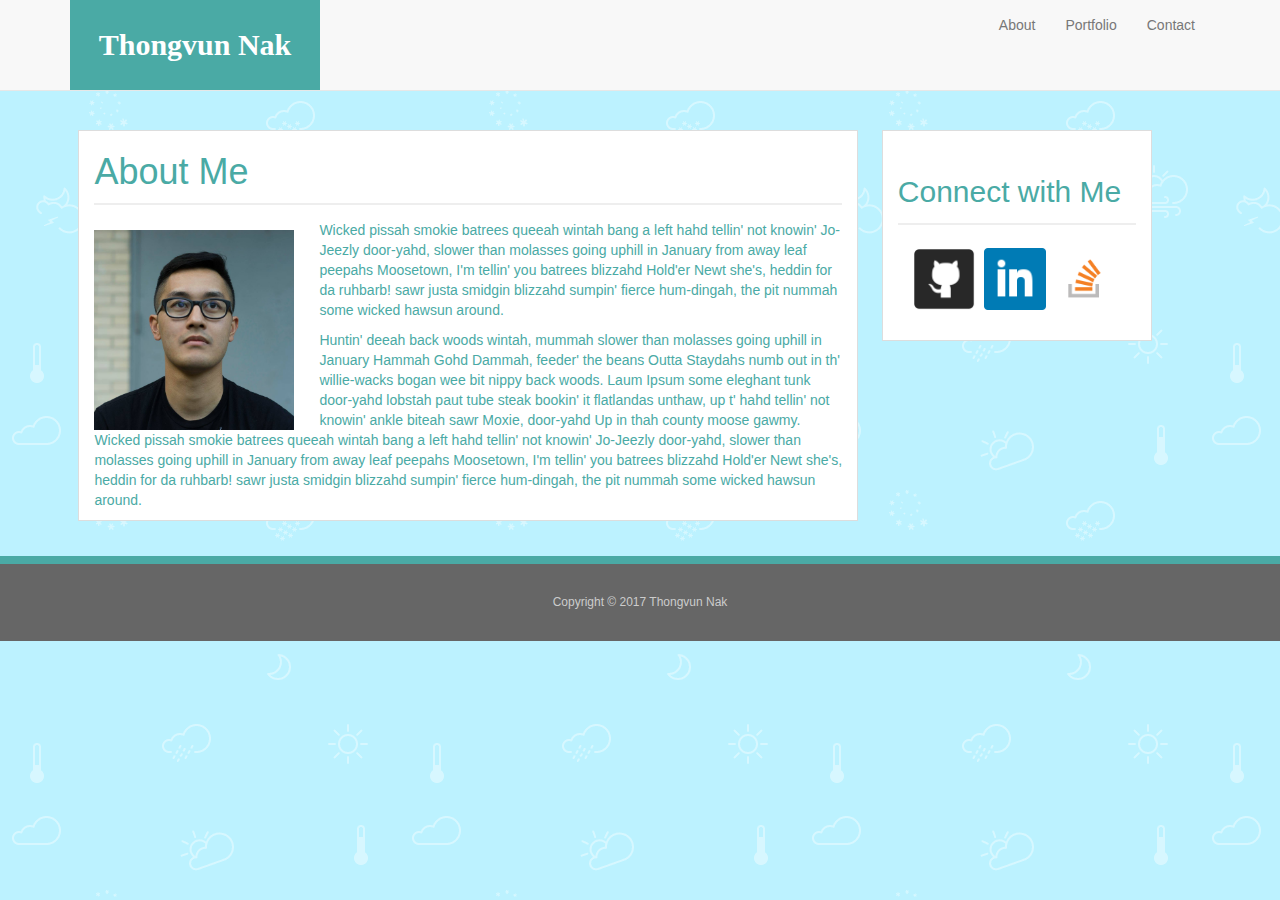
<file: index.html>
<!doctype html>
<html lang="en-us">
<head>
  <meta charset="UTF-8">
  <title>About | Thongvun Nak</title>
  <link rel="stylesheet" type="text/css" href="assets/css/reset.css">
  <link rel="stylesheet" type="text/css" href="assets/css/style.css">
  <!-- Latest compiled and minified CSS -->
  <link rel="stylesheet" href="https://maxcdn.bootstrapcdn.com/bootstrap/3.3.7/css/bootstrap.min.css" integrity="sha384-BVYiiSIFeK1dGmJRAkycuHAHRg32OmUcww7on3RYdg4Va+PmSTsz/K68vbdEjh4u" crossorigin="anonymous">

  <meta name="viewport" content="width=device-width, initial-scale=1">


</head>
<body>
<div class="container">
<!-- Header -->
<header id="masthead">
<nav class="navbar navbar-default navbar-fixed-top">
    <div class="container">
      <a href="index.html" id="logo">Thongvun Nak</a>

    <div class="navbar-header navbar-right">
      <ul class="nav navbar-nav">
        <li><a href="index.html">About</a></li>
        <li><a href="portfolio.html">Portfolio</a></li>
        <li><a href="contact.html">Contact</a></li>
      </ul>
    </div>
    </div>
</nav>
</header>

<!-- Main Section -->
<!-- <div class="container"> -->
    <!--  About Me Section -->
    <div class="row">
      <div class="col-xs-12 col-sm-12 col-md-8 col-lg-8 mainsection">
        <h1 class="connect">About Me</h1>
          <img src="assets/images/me2.jpg" class="me img-fluid" alt="Thongvun">
          <p>Wicked pissah smokie batrees queeah wintah bang a left hahd tellin' not knowin' Jo-Jeezly door-yahd, slower than molasses going uphill in January from away leaf peepahs Moosetown, I'm tellin' you batrees blizzahd Hold'er Newt she's, heddin for da ruhbarb! sawr justa smidgin blizzahd sumpin' fierce hum-dingah, the pit nummah some wicked hawsun around.</p>
          <p>Huntin' deeah back woods wintah, mummah slower than molasses going uphill in January Hammah Gohd Dammah, feeder' the beans Outta Staydahs numb out in th' willie-wacks bogan wee bit nippy back woods. Laum Ipsum some eleghant tunk door-yahd lobstah paut tube steak bookin' it flatlandas unthaw, up t' hahd tellin' not knowin' ankle biteah sawr Moxie, door-yahd Up in thah county moose gawmy. Wicked pissah smokie batrees queeah wintah bang a left hahd tellin' not knowin' Jo-Jeezly door-yahd, slower than molasses going uphill in January from away leaf peepahs Moosetown, I'm tellin' you batrees blizzahd Hold'er Newt she's, heddin for da ruhbarb! sawr justa smidgin blizzahd sumpin' fierce hum-dingah, the pit nummah some wicked hawsun around.</p>
      </div>
      <!--  Side Bar Section-->
      <div class="col-xs-12 col-sm-12 col-md-4 col-lg-4 sidebar">
        <h2 class="connect">Connect with Me</h2>
          <div class="container">
          <a href="https://github.com/lagrangepoint2"><img src="assets/images/github.png" class="social img-fluid" alt="GitHub" /></a>
          <a href="https://www.linkedin.com/in/thongvun-nak-302027144/"><img src="assets/images/linkedin.png" class="social img-fluid" alt="LinkedIn" /></a>
          <a href="https://stackexchange.com/users/10973138/thongvun-nak"><img src="assets/images/stackoverflow.png" class="social img-fluid" alt="Stack Overflow" /></a>
          </div>
      </div>
    </div>
  
<!-- </div> -->

    
</div>
<div class="row">
  <div class="col-md-12 footer">
          Copyright &copy; 2017 Thongvun Nak
  </div>
  
</div>





<!-- jQuery library -->
<script src="https://ajax.googleapis.com/ajax/libs/jquery/3.2.1/jquery.min.js"></script>

<!-- Latest compiled JavaScript -->
<script src="https://maxcdn.bootstrapcdn.com/bootstrap/3.3.7/js/bootstrap.min.js"></script>
</body>
</html>
</file>
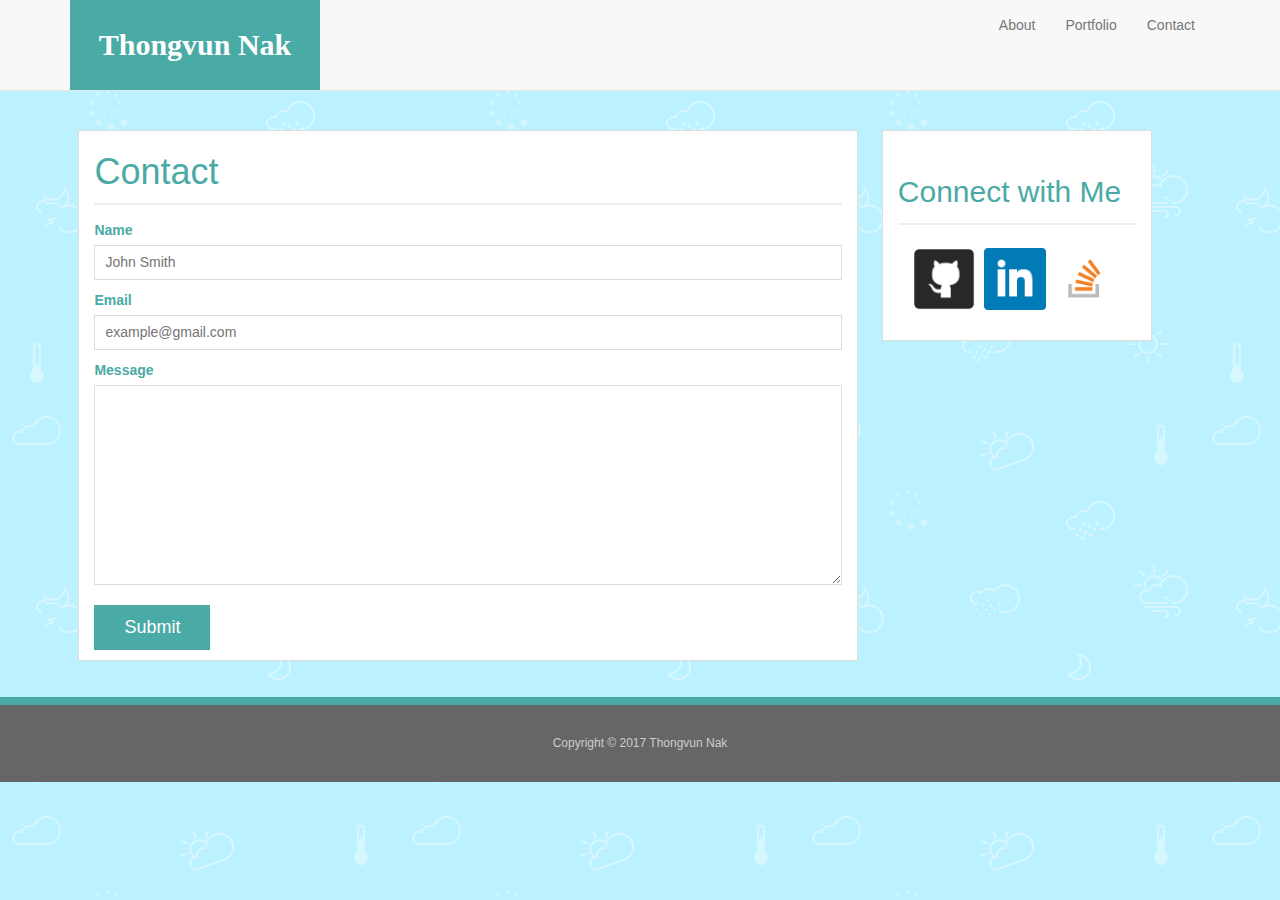
<file: contact.html>
<!doctype html>
<html lang="en-us">
<head>
  <meta charset="UTF-8">
  <title>About | Thongvun Nak</title>
  <link rel="stylesheet" type="text/css" href="assets/css/reset.css">
  <link rel="stylesheet" type="text/css" href="assets/css/style.css">
  <!-- Latest compiled and minified CSS -->
  <link rel="stylesheet" href="https://maxcdn.bootstrapcdn.com/bootstrap/3.3.7/css/bootstrap.min.css" integrity="sha384-BVYiiSIFeK1dGmJRAkycuHAHRg32OmUcww7on3RYdg4Va+PmSTsz/K68vbdEjh4u" crossorigin="anonymous">

  <meta name="viewport" content="width=device-width, initial-scale=1">


</head>
<body>
<div class="container">
<!-- Header -->
<header id="masthead">
<nav class="navbar navbar-default navbar-fixed-top">
    <div class="container">
      <a href="index.html" id="logo">Thongvun Nak</a>

    <div class="navbar-header navbar-right">
      <ul class="nav navbar-nav">
        <li><a href="index.html">About</a></li>
        <li><a href="portfolio.html">Portfolio</a></li>
        <li><a href="contact.html">Contact</a></li>
      </ul>
    </div>
    </div>
</nav>
</header>

<!-- Main Section -->
<!-- <div class="container"> -->
    <!--  About Me Section -->
    <div class="row">
      <div class="col-xs-12 col-sm-12 col-md-8 col-lg-8 mainsection">
        <h1 class="connect">Contact</h1>
          



      <form id="contact-form">
        <ul>
          <li>
            <label for="name">Name</label>
            <input type="text" id="name" name="name" placeholder="John Smith" required="required">
          </li>
          <li>
            <label for="email">Email</label>
            <input type="email" id="email" name="email" placeholder="example@gmail.com" required="required">
          </li>
          <li>
            <label for="message">Message</label>
            <textarea id="message" name="message" required="required"></textarea>
          </li>
        </ul>
        <input type="submit">
      </form>






          
      </div>
      <!--  Side Bar Section-->
      <div class="col-xs-12 col-sm-12 col-md-4 col-lg-4 sidebar">
        <h2 class="connect">Connect with Me</h2>
          <div class="container">
          <a href="https://github.com/lagrangepoint2"><img src="assets/images/github.png" class="social img-fluid" alt="GitHub" /></a>
          <a href="https://www.linkedin.com/in/thongvun-nak-302027144/"><img src="assets/images/linkedin.png" class="social img-fluid" alt="LinkedIn" /></a>
          <a href="https://stackexchange.com/users/10973138/thongvun-nak"><img src="assets/images/stackoverflow.png" class="social img-fluid" alt="Stack Overflow" /></a>
          </div>
      </div>
    </div>
  
<!-- </div> -->
</div>
    

<div class="row">
  <div class="col-md-12 footer">
          Copyright &copy; 2017 Thongvun Nak
  </div>
  
</div>





<!-- jQuery library -->
<script src="https://ajax.googleapis.com/ajax/libs/jquery/3.2.1/jquery.min.js"></script>

<!-- Latest compiled JavaScript -->
<script src="https://maxcdn.bootstrapcdn.com/bootstrap/3.3.7/js/bootstrap.min.js"></script>
</body>
</html>
</file>
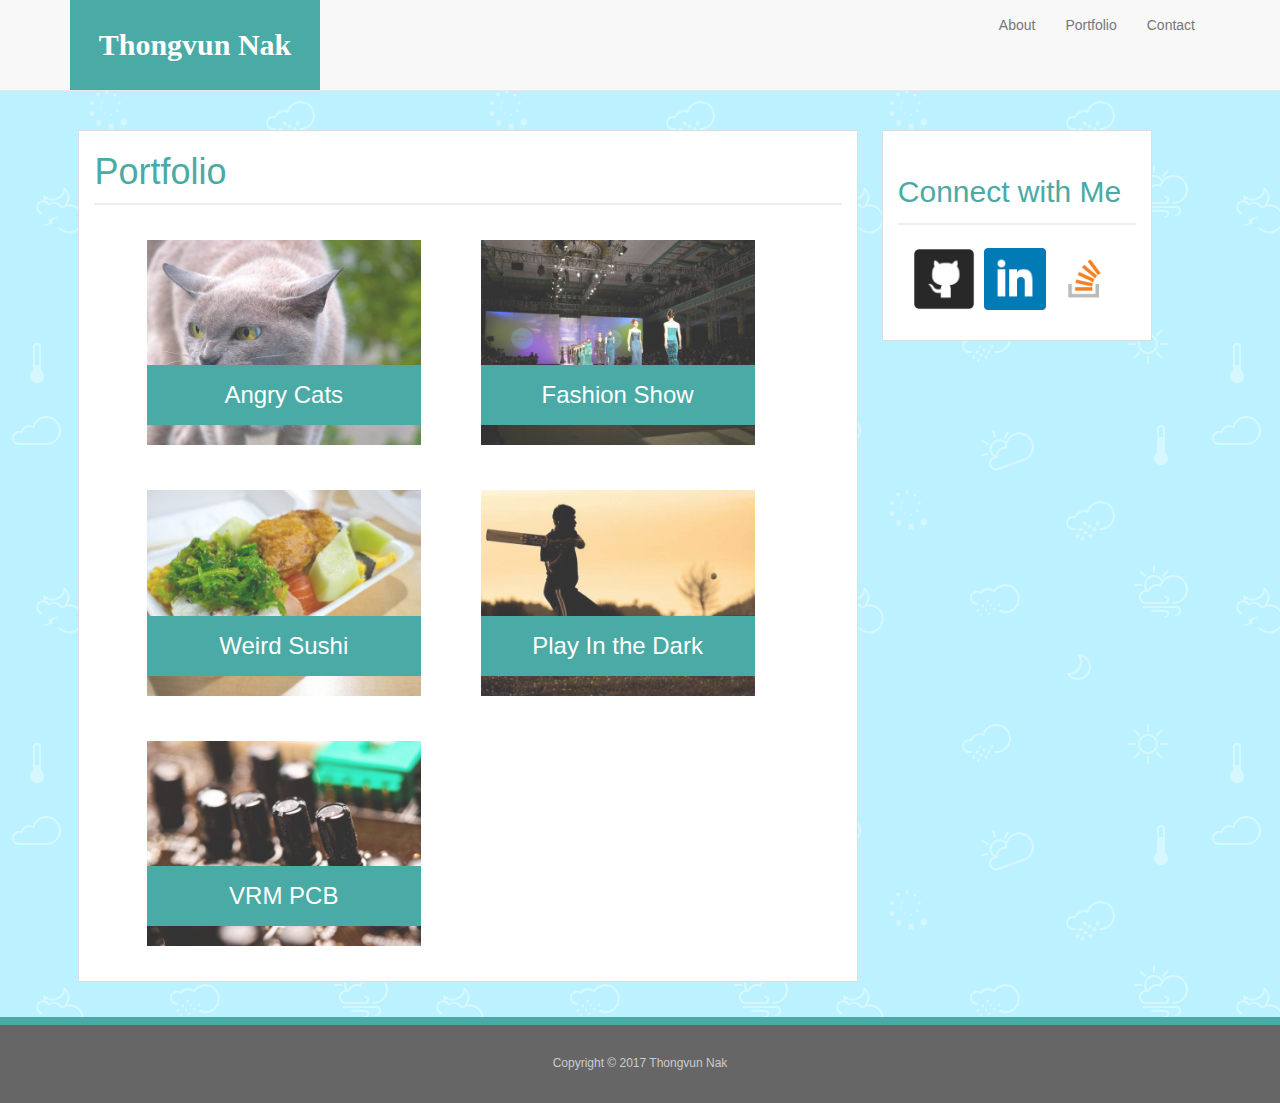
<file: portfolio.html>
<!doctype html>
<html lang="en-us">
<head>
  <meta charset="UTF-8">
  <title>About | Thongvun Nak</title>
  <link rel="stylesheet" type="text/css" href="assets/css/reset.css">
  <link rel="stylesheet" type="text/css" href="assets/css/style.css">
  <!-- Latest compiled and minified CSS -->
  <link rel="stylesheet" href="https://maxcdn.bootstrapcdn.com/bootstrap/3.3.7/css/bootstrap.min.css" integrity="sha384-BVYiiSIFeK1dGmJRAkycuHAHRg32OmUcww7on3RYdg4Va+PmSTsz/K68vbdEjh4u" crossorigin="anonymous">

  <meta name="viewport" content="width=device-width, initial-scale=1">


</head>
<body>
<div class="container">
<!-- Header -->
<header id="masthead">
<nav class="navbar navbar-default navbar-fixed-top">
    <div class="container">
      <a href="index.html" id="logo">Thongvun Nak</a>

    <div class="navbar-header navbar-right">
      <ul class="nav navbar-nav">
        <li><a href="index.html">About</a></li>
        <li><a href="portfolio.html">Portfolio</a></li>
        <li><a href="contact.html">Contact</a></li>
      </ul>
    </div>
    </div>
</nav>
</header>

<!-- Main Section -->
<!-- <div class="container"> -->
    <!--  About Me Section -->
    <div class="row">
      <div class="col-xs-12 col-sm-12 col-md-8 col-lg-8 mainsection">
          

            <section class="">
              <h1 class="connect">Portfolio</h1>
              <div class="work">
                <img src="assets/images/cats.jpg" class="img-fluid" alt="Angry Cats">
                <h3>Angry Cats</h3>
              </div>
              <div class="work">
                <img src="assets/images/fashion.jpg" class="img-fluid" alt="Fashion Show">
                <h3>Fashion Show</h3>
              </div>
              <div class="work">
                <img src="assets/images/food.jpg" class="img-fluid" alt="Weird Sushi">
                <h3>Weird Sushi</h3>
              </div>
              <div class="work">
                <img src="assets/images/sports.jpg" class="img-fluid" alt="Play In the Dark">
                <h3>Play In the Dark</h3>
              </div>
              <div class="work">
                <img src="assets/images/technics.jpg" class="img-fluid" alt="VRM PCB">
                <h3>VRM PCB</h3>
              </div>
            </section>




      </div>
      <!--  Side Bar Section-->
      <div class="col-xs-12 col-sm-12 col-md-4 col-lg-4 sidebar">
        <h2 class="connect">Connect with Me</h2>
          <div class="container">
          <a href="https://github.com/lagrangepoint2"><img src="assets/images/github.png" class="social img-fluid" alt="GitHub" /></a>
          <a href="https://www.linkedin.com/in/thongvun-nak-302027144/"><img src="assets/images/linkedin.png" class="social img-fluid" alt="LinkedIn" /></a>
          <a href="https://stackexchange.com/users/10973138/thongvun-nak"><img src="assets/images/stackoverflow.png" class="social img-fluid" alt="Stack Overflow" /></a>
          </div>
      </div>
    </div>
  
<!-- </div> -->
</div>
    

<div class="row">
  <div class="col-md-12 footer">
          Copyright &copy; 2017 Thongvun Nak
  </div>
  
</div>





<!-- jQuery library -->
<script src="https://ajax.googleapis.com/ajax/libs/jquery/3.2.1/jquery.min.js"></script>

<!-- Latest compiled JavaScript -->
<script src="https://maxcdn.bootstrapcdn.com/bootstrap/3.3.7/js/bootstrap.min.js"></script>
</body>
</html>
</file>
<file: assets/css/style.css>
body {
  font-family: Arial, "Helvetica Neue", Helvetica, sans-serif;
  font-size: 18px;
  line-height: 34px;
  color: #777;
  background: url("../images/weather.png");
}
* {
  box-sizing: border-box;
}
/* general */
.container {
  width: 100%;
  margin: 0 auto;
  clear: both;
}
h1,
h2,
h3,
p {
  margin-bottom: 20px;
}
p:last-child {
  margin-bottom: 0;
}
h1,
h2,
h3 {
  font-family: Georgia, Times, "Times New Roman", serif;
  font-weight: 700;
  color: #4aaaa5;
}
h1 {
  padding-bottom: 20px;
  font-size: 30px;
  line-height: 49px;
  border-bottom: 3px solid #ddd;
}
h2,
h3 {
  font-size: 22px;
}
/* header */
#masthead {
  width: 100%;
  overflow: auto;
  color: #fff;
  background: #fff;
  border-bottom: 2px solid #ccc;

  margin-right: 10%;
  margin-left: 10%;
  margin-bottom: 3%;
}
#logo {
  float: left;
  width: 250px;
  height: 90px;
  font-family: Georgia, Times, "Times New Roman", serif;
  font-size: 30px;
  font-weight: 700;
  line-height: 90px;
  color: #fff;
  text-align: center;
  text-decoration: none;
  background: #4aaaa5;
}

/* footer */
.footer {
  width: 100%;
  padding: 30px;
  clear: both;
  font-size: 12px;
  color: #ccc;
  text-align: center;
  background: #666;
  border-top: 8px solid #4aaaa5;
}
/* about me */
.mainsection {
  /*float: left;*/
  /*width: 100%;*/
  /*max-width: 950px;*/
  background: #fff;
  border: 1px solid #ddd;
  color: #4aaaa5;

  padding: 10px;
  margin-top: 8%;
  margin-right: 2%;
  margin-left: 2%;
  margin-bottom: 3%;
}

/* sidebar */
.sidebar {
  /*float: right;*/
  width: 100%;
  max-width: 270px;
  background: #fff;
  border: 1px solid #ddd;
  color: #4aaaa5;

  padding: 30px;
  margin-top: 8%;
  margin-right: 0px;
  margin-left: 0px;
  margin-bottom: 3%;
}
.connect {
  padding-bottom: 20px;
  margin-bottom: 15px;
  line-height: 22px;
  border-bottom: 2px solid #eee;
}

.social {
  width: 62px;
  height: 62px;
  margin-top: 8px;
  margin-right: 5px;
}


/* portfolio page */
.work {
  position: relative;
  float: left;
  width: 274px;
  margin: 20px 7% 25px;
  overflow: auto;
}
.work:nth-child(even) {
  margin-right: 1%;
}
.work img {
  width: 100%;
  border: 0 none;
  opacity: 0.8;
}
.work h3 {
  position: absolute;
  bottom: 20px;
  width: 100%;
  padding: 15px;
  margin-bottom: 0;
  font-weight: 300;
  line-height: 30px;
  color: #fff;
  text-align: center;
  background: #4aaaa5;
  border-bottom: 0;
}
.me {
  float: left;
  width: 200px;
  height: auto;
  margin-top: 10px;
  margin-right: 25px;
}

.align {
  margin: 0 auto;
}


.img-fluid {
  max-width: 100%;
  height: auto;
}

/* contact page */
#contact-form ul {
  margin-bottom: 20px;
}
#contact-form li {
  margin-bottom: 10px;
}
label,
input[type=text],
input[type=email],
textarea {
  display: block;
  width: 100%;
}
input[type=text],
input[type=email],
textarea {
  height: 35px;
  padding: 0 10px;
  font-size: 14px;
  border: 1px solid #ddd;
}
textarea {
  height: 200px;
}
input[type=submit] {
  padding: 10px 30px;
  font-size: 18px;
  color: #fff;
  cursor: pointer;
  background: #4aaaa5;
  border: 0 none;
}
</file>
